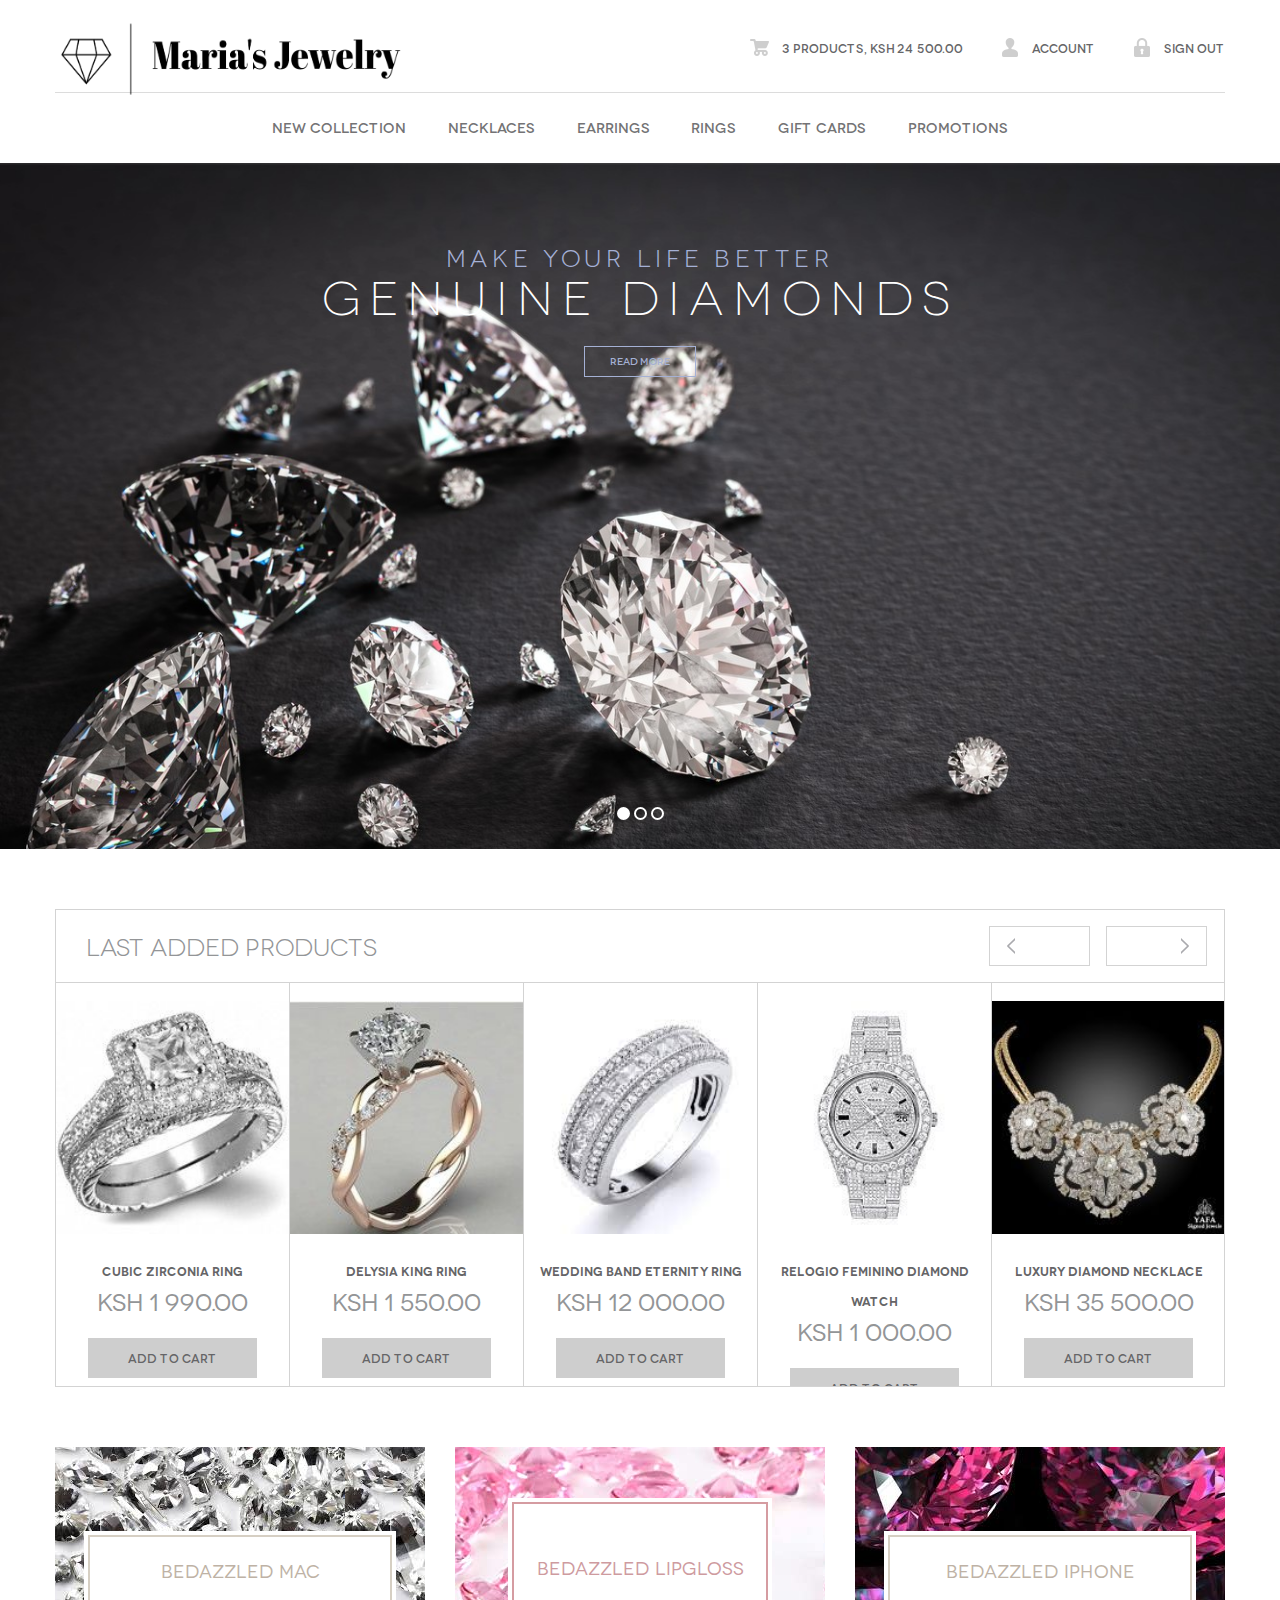
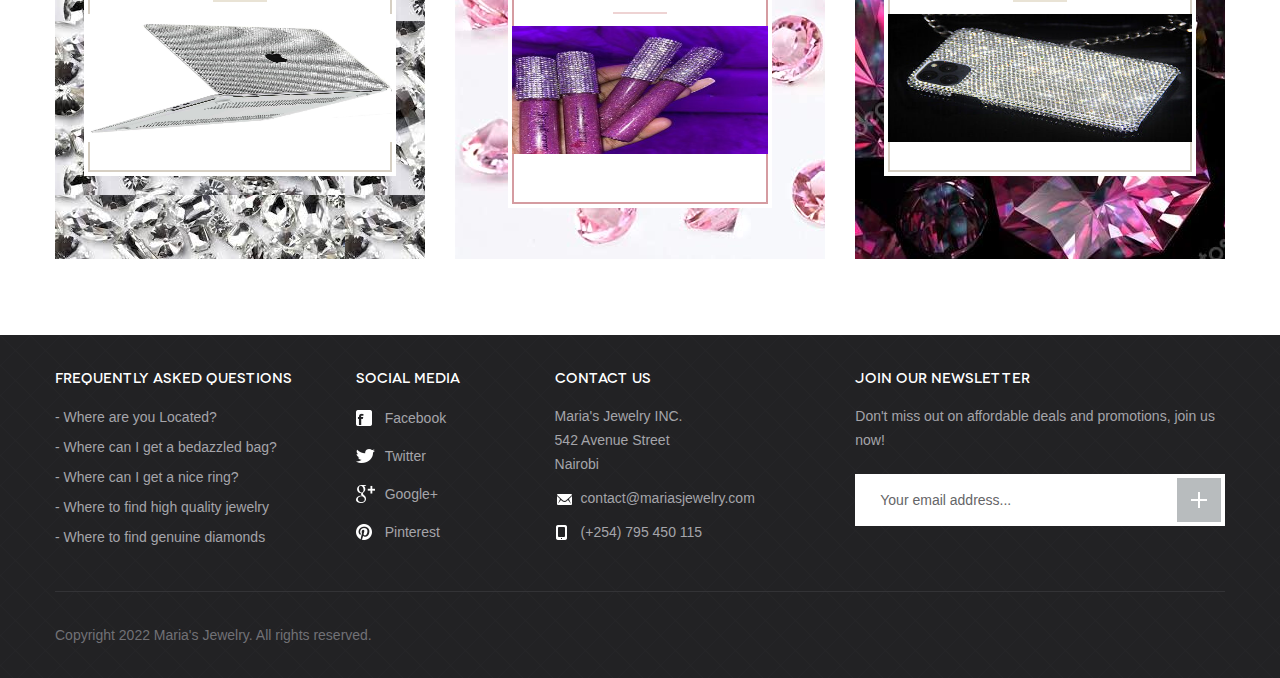
<file: index.html>
<!DOCTYPE html>
<!--[if IE 8]> <html class="ie8 oldie" lang="en"> <![endif]-->
<!--[if gt IE 8]><!--> <html lang="en"> <!--<![endif]-->
<head>
	<meta charset="utf-8">
	<title>Maria's jewelry</title>
	<meta name="viewport" content="width=device-width, initial-scale=1, maximum-scale=1, minimum-scale=1, user-scalable=no">
	<link rel="stylesheet" media="all" href="style.css">
	<!--[if lt IE 9]>
		<script src="http://html5shiv.googlecode.com/svn/trunk/html5.js"></script>
	<![endif]-->
</head>
<body></body>
	<header id="header">
		<div class="container">

			<a href="index.html">
				<img src="logo.png" alt="HTML tutorial" style="width:350px;height:80px;border:0">
			  </a>
			
			<div class="right-links">
				<ul>
					<li><a href="cart.html"><span class="ico-products"></span>3 products, ksh 24 500.00</a></li>
					<li><a href="#"><span class="ico-account"></span>Account</a></li>
					<li><a href="#"><span class="ico-signout"></span>Sign out</a></li>
				</ul>
			</div>
		</div>
		
		<!-- / container -->
	</header>
	<!-- / header -->

	<nav id="menu">
		<div class="container">
			<div class="trigger"></div>
			<ul>
				<li><a href="products.html">New collection</a></li>
				<li><a href="products.html">necklaces</a></li>
				<li><a href="products.html">earrings</a></li>
				<li><a href="products.html">Rings</a></li>
				<li><a href="products.html">Gift cards</a></li>
				<li><a href="products.html">Promotions</a></li>
			</ul>
		</div>
		<!-- / container -->
	</nav>
	<!-- / navigation -->

	<div id="slider">
		<ul>
			<li style="background-image: url(1.jpg)">
				<h3>Make your life better</h3>
				<h2>Genuine diamonds</h2>
				<a href="#" class="btn-more">Read more</a>
			</li>
			<li class="purple" style="background-image: url(0.jpg)">
				<h3>She will say “yes”</h3>
				<h2>engagement ring</h2>
				<a href="#" class="btn-more">Read more</a>
			</li>
			<li class="yellow" style="background-image: url(02.jpg)">
				<h3>You deserve to be beauty</h3>
				<h2>golden bracelets</h2>
				<a href="#" class="btn-more">Read more</a>
			</li>
		</ul>
	</div>
	<!-- / body -->

	<div id="body">
		<div class="container">
			<div class="last-products">
				<h2>Last added products</h2>
				<section class="products">
					<article>
						<img src="a.jpg" alt="">
						<h3>Cubic Zirconia Ring</h3>
						<h4>ksh 1 990.00</h4>
						<a href="cart.html" class="btn-add">Add to cart</a>
					</article>
					<article>
						<img src="b.jpg" alt="">
						<h3>Delysia King Ring</h3>
						<h4>ksh 1 550.00</h4>
						<a href="cart.html" class="btn-add">Add to cart</a>
					</article>
					<article>
						<img src="c.jpeg" alt="">
						<h3>Wedding Band Eternity Ring</h3>
						<h4>ksh 12 000.00</h4>
						<a href="cart.html" class="btn-add">Add to cart</a>
					</article>
					<article>
						<img src="d.jpg" alt="">
						<h3>Relogio Feminino Diamond Watch</h3>
						<h4>ksh 1 000.00</h4>
						<a href="cart.html" class="btn-add">Add to cart</a>
					</article>
					<article>
						<img src="e.jpg" alt="">
						<h3> Luxury Diamond Necklace</h3>
						<h4>ksh 35 500.00</h4>
						<a href="cart.html" class="btn-add">Add to cart</a>
					</article>
				</section>
			</div>
			<section class="quick-links">
				<article style="background-image: url(x.jpeg)">
					<a href="#" class="table">
						<div class="cell">
							<div class="text">
								<h4>Bedazzled Mac</h4>
								<hr>
								<img src="k1.jpg" width="130" height="128">
							</div>
						</div>
					</a>
				</article>
				<article class="red" style="background-image: url(y.jpg)">
					<a href="#" class="table">
						<div class="cell">
							<div class="text">
								<h4>Bedazzled Lipgloss</h4>
								<hr>
								<img src="k3.jpg" width="132" height="128">
							</div>
						</div>
					</a>
				</article>
				<article style="background-image: url(z.jpg)">
					<a href="#" class="table">
						<div class="cell">
							<div class="text">
								<h4>Bedazzled Iphone</h4>
								<hr>
								<img src="k2.jpg" width="132" height="128">
							</div>
						</div>
					</a>
				</article>
			</section>
		</div>
		<!-- / container -->
	</div>
	<!-- / body -->

	<footer id="footer">
		<div class="container">
			<div class="cols">
				<div class="col">
					<h3>Frequently Asked Questions</h3>
					<ul>
						<li><a href="#">Where are you Located? </a></li>
						<li><a href="#">Where can I get a bedazzled bag?</a></li>
						<li><a href="#">Where can I get a nice ring?</a></li>
						<li><a href="#">Where to find high quality jewelry</a></li>
						<li><a href="#">Where to find genuine diamonds</a></li>
					</ul>
				</div>
				<div class="col media">
					<h3>Social media</h3>
					<ul class="social">
						<li><a href="#"><span class="ico ico-fb"></span>Facebook</a></li>
						<li><a href="#"><span class="ico ico-tw"></span>Twitter</a></li>
						<li><a href="#"><span class="ico ico-gp"></span>Google+</a></li>
						<li><a href="#"><span class="ico ico-pi"></span>Pinterest</a></li>
					</ul>
				</div>
				<div class="col contact">
					<h3>Contact us</h3>
					<p>Maria's Jewelry INC.<br>542 Avenue Street<br>Nairobi</p>
					<p><span class="ico ico-em"></span><a href="#">contact@mariasjewelry.com</a></p>
					<p><span class="ico ico-ph"></span>(+254) 795 450 115</p>
				</div>
				<div class="col newsletter">
					<h3>Join our newsletter</h3>
					<p>Don't miss out on affordable deals and promotions, join us now!</p>
					<form action="#">
						<input type="text" placeholder="Your email address...">
						<button type="submit"></button>
					</form>
				</div>
			</div>
			<p class="copy">Copyright 2022 Maria's Jewelry. All rights reserved.</p>
		</div>
		<!-- / container -->
	</footer>
	<!-- / footer -->


	<script src="http://code.jquery.com/jquery-1.11.1.min.js"></script>
	<script>window.jQuery || document.write("<script src='jquery-1.11.1.min.js'>\x3C/script>")</script>
	<script src="plugins.js"></script>
	<script src="main.js"></script>
</body>
</html>
</file>
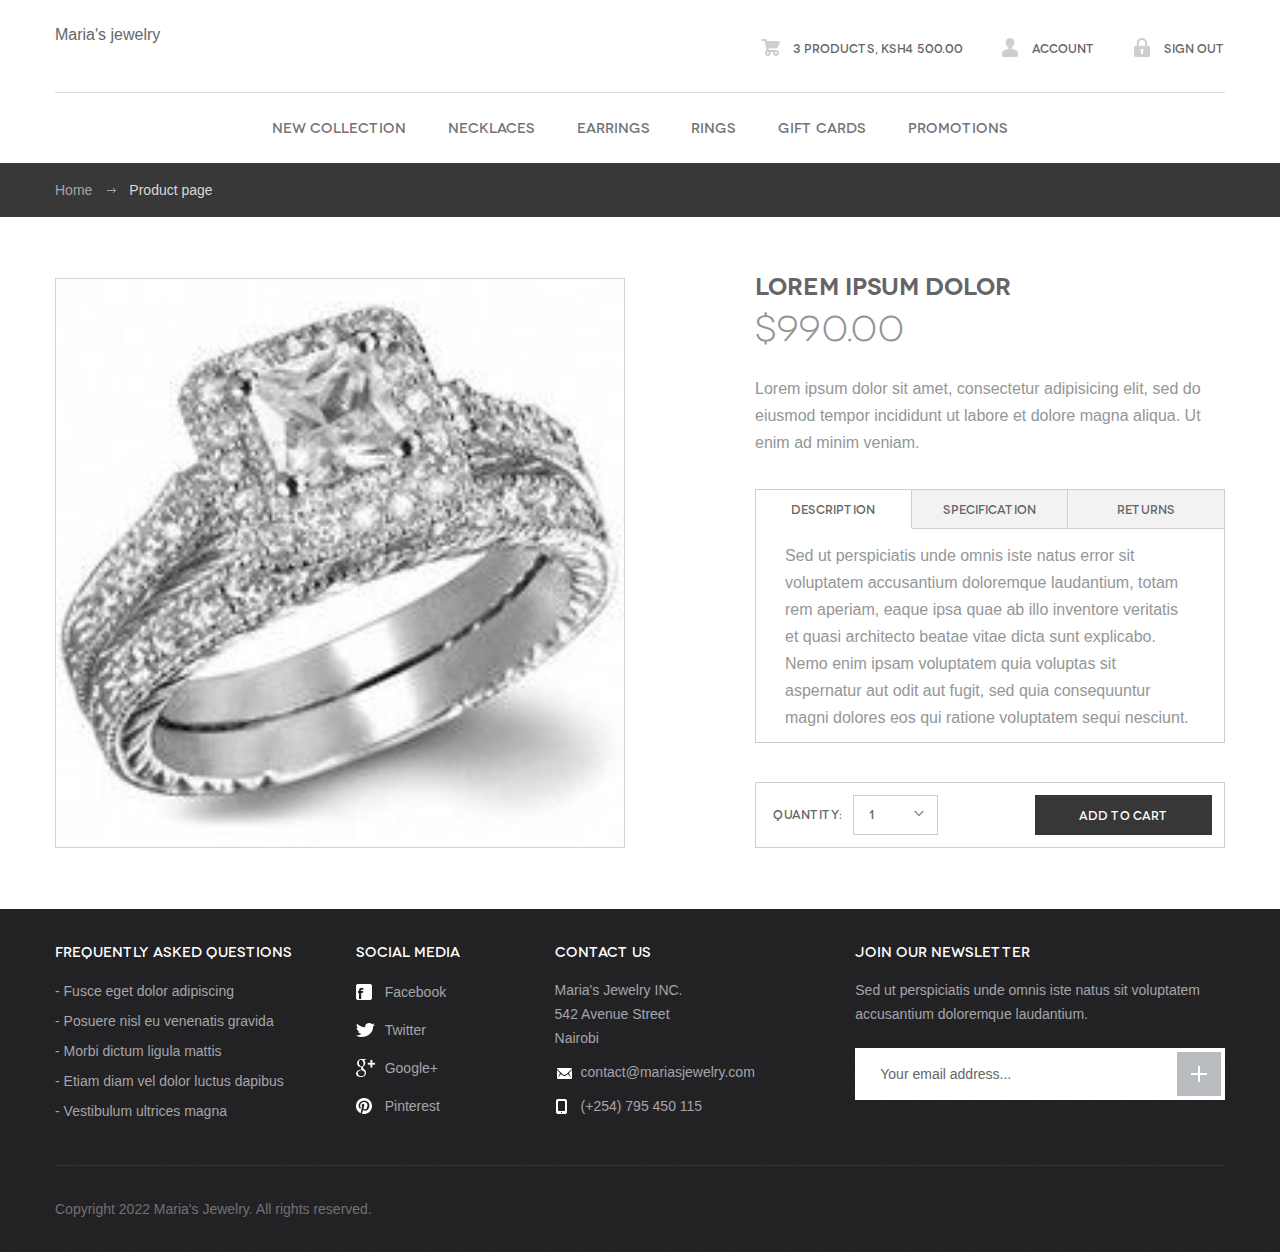
<file: product.html>
<!DOCTYPE html>
<!--[if IE 8]> <html class="ie8 oldie" lang="en"> <![endif]-->
<!--[if gt IE 8]><!--> <html lang="en"> <!--<![endif]-->
<head>
	<meta charset="utf-8">
	<title>Maria's jewelry</title>
	<meta name="viewport" content="width=device-width, initial-scale=1, maximum-scale=1, minimum-scale=1, user-scalable=no">
	<link rel="stylesheet" media="all" href="style.css">
	<!--[if lt IE 9]>
		<script src="http://html5shiv.googlecode.com/svn/trunk/html5.js"></script>
	<![endif]-->
</head>
<body>

	<header id="header">
		<div class="container">
			<a href="index.html" id="logo" title="Maria's jewelry">Maria's jewelry</a>
			<div class="right-links">
				<ul>
					<li><a href="cart.html"><span class="ico-products"></span>3 products, ksh4 500.00</a></li>
					<li><a href="#"><span class="ico-account"></span>Account</a></li>
					<li><a href="#"><span class="ico-signout"></span>Sign out</a></li>
				</ul>
			</div>
		</div>
		<!-- / container -->
	</header>
	<!-- / header -->

	<nav id="menu">
		<div class="container">
			<div class="trigger"></div>
			<ul>
				<li><a href="products.html">New collection</a></li>
				<li><a href="products.html">necklaces</a></li>
				<li><a href="products.html">earrings</a></li>
				<li><a href="products.html">Rings</a></li>
				<li><a href="products.html">Gift cards</a></li>
				<li><a href="products.html">Promotions</a></li>
			</ul>
		</div>
		<!-- / container -->
	</nav>
	<!-- / navigation -->

	<div id="breadcrumbs">
		<div class="container">
			<ul>
				<li><a href="#">Home</a></li>
				<li>Product page</li>
			</ul>
		</div>
		<!-- / container -->
	</div>
	<!-- / body -->

	<div id="body">
		<div class="container">
			<div id="content" class="full">
				<div class="product">
					<div class="image">
						<img src="a.jpg" alt="">
					</div>
					<div class="details">
						<h1>Lorem ipsum dolor</h1>
						<h4>$990.00</h4>
						<div class="entry">
							<p>Lorem ipsum dolor sit amet, consectetur adipisicing elit, sed do eiusmod tempor incididunt ut labore et dolore magna aliqua. Ut enim ad minim veniam.</p>
							<div class="tabs">
								<div class="nav">
									<ul>
										<li class="active"><a href="#desc">Description</a></li>
										<li><a href="#spec">Specification</a></li>
										<li><a href="#ret">Returns</a></li>
									</ul>
								</div>
								<div class="tab-content active" id="desc">
									<p>Sed ut perspiciatis unde omnis iste natus error sit voluptatem accusantium doloremque laudantium, totam rem aperiam, eaque ipsa quae ab illo inventore veritatis et quasi architecto beatae vitae dicta sunt explicabo. Nemo enim ipsam voluptatem quia voluptas sit aspernatur aut odit aut fugit, sed quia consequuntur magni dolores eos qui ratione voluptatem sequi nesciunt.</p>
								</div>
								<div class="tab-content" id="spec">
									<p>Sed ut perspiciatis unde omnis iste natus error sit voluptatem accusantium doloremque laudantium, totam rem aperiam, eaque ipsa quae ab illo inventore veritatis et quasi architecto beatae vitae dicta sunt explicabo. Nemo enim ipsam voluptatem quia voluptas sit aspernatur aut odit aut fugit, sed quia consequuntur magni dolores eos qui ratione voluptatem sequi nesciunt.</p>
								</div>
								<div class="tab-content" id="ret">
									<p>Sed ut perspiciatis unde omnis iste natus error sit voluptatem accusantium doloremque laudantium, totam rem aperiam, eaque ipsa quae ab illo inventore veritatis et quasi architecto beatae vitae dicta sunt explicabo. Nemo enim ipsam voluptatem quia voluptas sit aspernatur aut odit aut fugit, sed quia consequuntur magni dolores eos qui ratione voluptatem sequi nesciunt.</p>
								</div>
							</div>
						</div>
						<div class="actions">
							<label>Quantity:</label>
							<select><option>1</option></select>
							<a href="#" class="btn-grey">Add to cart</a>
						</div>
					</div>
				</div>
			</div>
			<!-- / content -->
		</div>
		<!-- / container -->
	</div>
	<!-- / body -->

	<footer id="footer">
		<div class="container">
			<div class="cols">
				<div class="col">
					<h3>Frequently Asked Questions</h3>
					<ul>
						<li><a href="#">Fusce eget dolor adipiscing </a></li>
						<li><a href="#">Posuere nisl eu venenatis gravida</a></li>
						<li><a href="#">Morbi dictum ligula mattis</a></li>
						<li><a href="#">Etiam diam vel dolor luctus dapibus</a></li>
						<li><a href="#">Vestibulum ultrices magna </a></li>
					</ul>
				</div>
				<div class="col media">
					<h3>Social media</h3>
					<ul class="social">
						<li><a href="#"><span class="ico ico-fb"></span>Facebook</a></li>
						<li><a href="#"><span class="ico ico-tw"></span>Twitter</a></li>
						<li><a href="#"><span class="ico ico-gp"></span>Google+</a></li>
						<li><a href="#"><span class="ico ico-pi"></span>Pinterest</a></li>
					</ul>
				</div>
				<div class="col contact">
					<h3>Contact us</h3>
					<p>Maria's Jewelry INC.<br>542 Avenue Street<br>Nairobi</p>
					<p><span class="ico ico-em"></span><a href="#">contact@mariasjewelry.com</a></p>
					<p><span class="ico ico-ph"></span>(+254) 795 450 115</p>
				</div>
				<div class="col newsletter">
					<h3>Join our newsletter</h3>
					<p>Sed ut perspiciatis unde omnis iste natus sit voluptatem accusantium doloremque laudantium.</p>
					<form action="#">
						<input type="text" placeholder="Your email address...">
						<button type="submit"></button>
					</form>
				</div>
			</div>
			<p class="copy">Copyright 2022 Maria's Jewelry. All rights reserved.</p>
		</div>
		<!-- / container -->
	</footer>
	<!-- / footer -->


	<script src="http://code.jquery.com/jquery-1.11.1.min.js"></script>
	<script>window.jQuery || document.write("<script src='jquery-1.11.1.min.js'>\x3C/script>")</script>
	<script src="plugins.js"></script>
	<script src="main.js"></script>
</body>
</html>
</file>
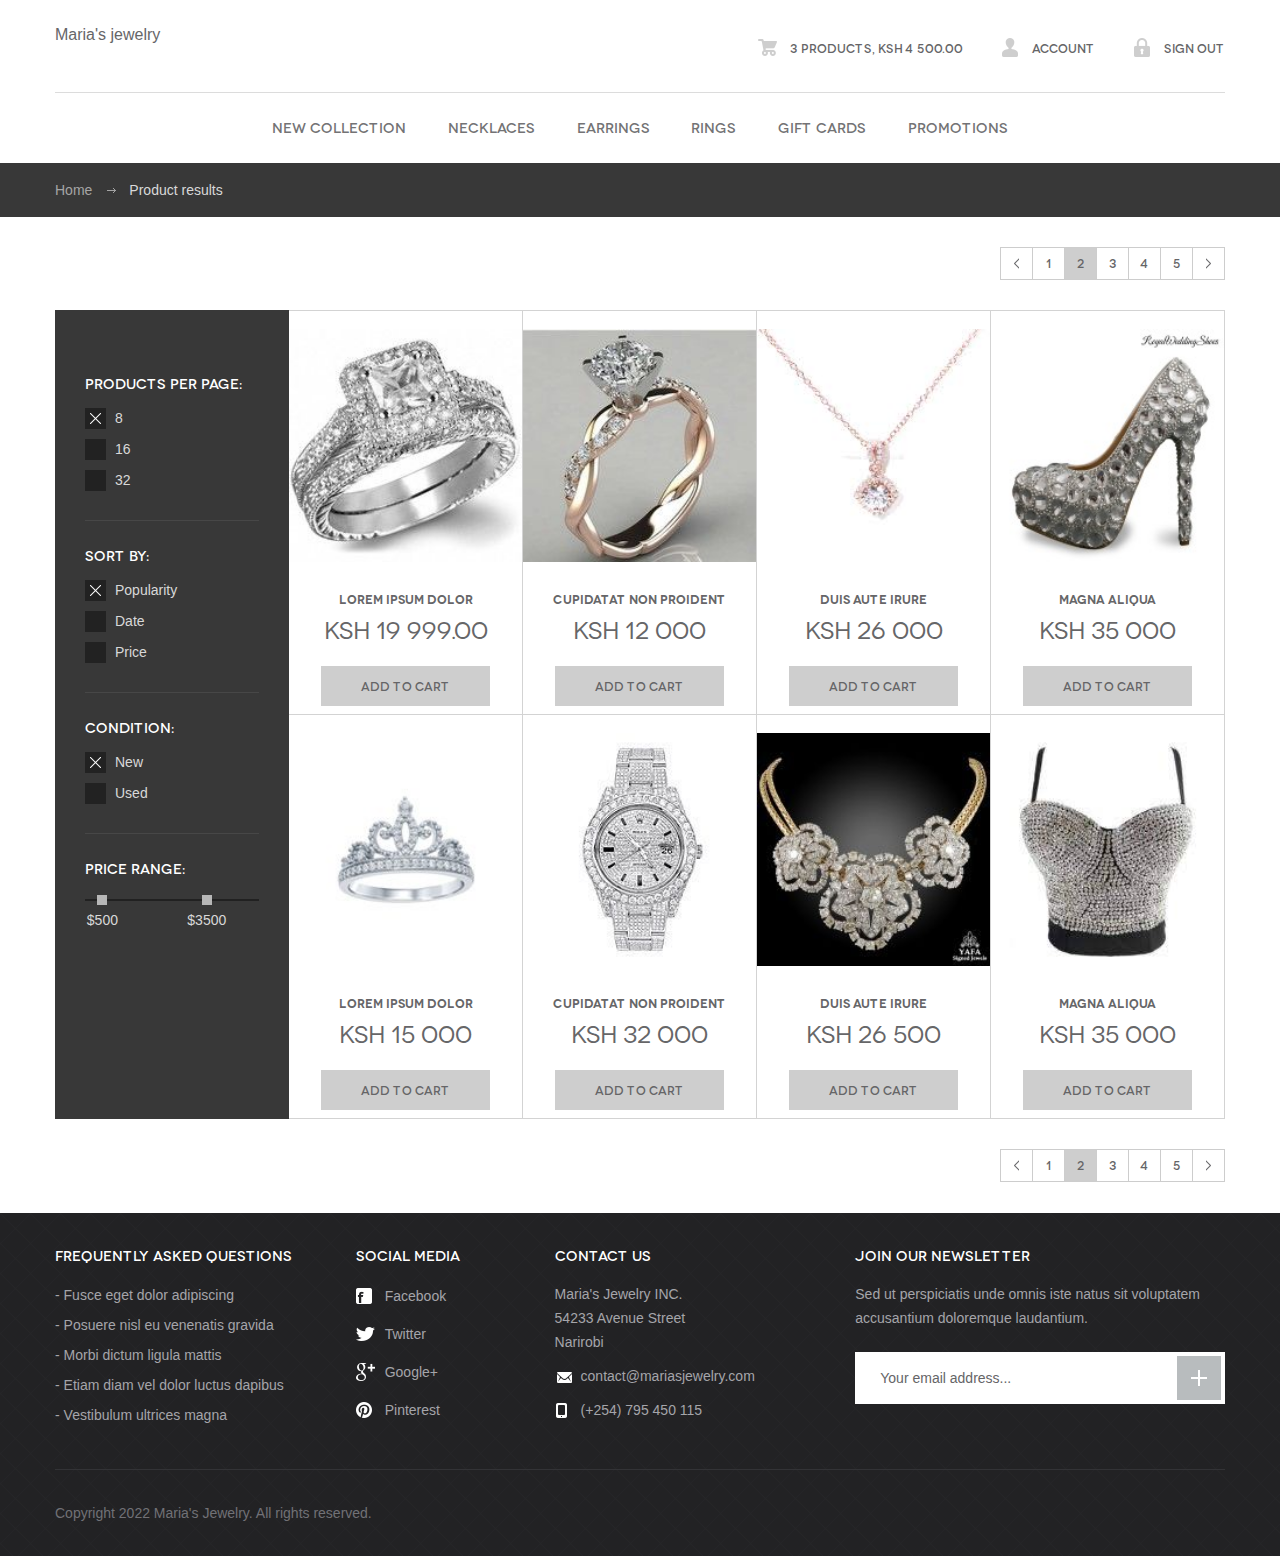
<file: products.html>
<!DOCTYPE html>
<!--[if IE 8]> <html class="ie8 oldie" lang="en"> <![endif]-->
<!--[if gt IE 8]><!--> <html lang="en"> <!--<![endif]-->
<head>
	<meta charset="utf-8">
	<title>Maria's jewelry</title>
	<meta name="viewport" content="width=device-width, initial-scale=1, maximum-scale=1, minimum-scale=1, user-scalable=no">
	<link rel="stylesheet" media="all" href="style.css">
	<!--[if lt IE 9]>
		<script src="http://html5shiv.googlecode.com/svn/trunk/html5.js"></script>
	<![endif]-->
</head>
<body>

	<header id="header">
		<div class="container">
			<a href="index.html" id="logo" title="Maria's jewelry">Maria's jewelry</a>
			<div class="right-links">
				<ul>
					<li><a href="cart.html"><span class="ico-products"></span>3 products, ksh 4 500.00</a></li>
					<li><a href="#"><span class="ico-account"></span>Account</a></li>
					<li><a href="#"><span class="ico-signout"></span>Sign out</a></li>
				</ul>
			</div>
		</div>
		<!-- / container -->
	</header>
	<!-- / header -->

	<nav id="menu">
		<div class="container">
			<div class="trigger"></div>
			<ul>
				<li><a href="products.html">New collection</a></li>
				<li><a href="products.html">necklaces</a></li>
				<li><a href="products.html">earrings</a></li>
				<li><a href="products.html">Rings</a></li>
				<li><a href="products.html">Gift cards</a></li>
				<li><a href="products.html">Promotions</a></li>
			</ul>
		</div>
		<!-- / container -->
	</nav>
	<!-- / navigation -->

	<div id="breadcrumbs">
		<div class="container">
			<ul>
				<li><a href="#">Home</a></li>
				<li>Product results</li>
			</ul>
		</div>
		<!-- / container -->
	</div>
	<!-- / body -->

	<div id="body">
		<div class="container">
			<div class="pagination">
				<ul>
					<li><a href="#"><span class="ico-prev"></span></a></li>
					<li><a href="#">1</a></li>
					<li class="active"><a href="#">2</a></li>
					<li><a href="#">3</a></li>
					<li><a href="#">4</a></li>
					<li><a href="#">5</a></li>
					<li><a href="#"><span class="ico-next"></span></a></li>
				</ul>
			</div>
			<div class="products-wrap">
				<aside id="sidebar">
					<div class="widget">
						<h3>Products per page:</h3>
						<fieldset>
							<input checked type="checkbox">
							<label>8</label>
							<input type="checkbox">
							<label>16</label>
							<input type="checkbox">
							<label>32</label>
						</fieldset>
					</div>
					<div class="widget">
						<h3>Sort by:</h3>
						<fieldset>
							<input checked type="checkbox">
							<label>Popularity</label>
							<input type="checkbox">
							<label>Date</label>
							<input type="checkbox">
							<label>Price</label>
						</fieldset>
					</div>
					<div class="widget">
						<h3>Condition:</h3>
						<fieldset>
							<input checked type="checkbox">
							<label>New</label>
							<input type="checkbox">
							<label>Used</label>
						</fieldset>
					</div>
					<div class="widget">
						<h3>Price range:</h3>
						<fieldset>
							<div id="price-range"></div>
						</fieldset>
					</div>
				</aside>
				<div id="content">
					<section class="products">
						<article>
							<a href="product.html"><img src="a.jpg" alt=""></a>
							<h3><a href="product.html">Lorem ipsum dolor</a></h3>
							<h4><a href="product.html">ksh 19 999.00</a></h4>
							<a href="cart.html" class="btn-add">Add to cart</a>
						</article>
						<article>
							<a href="product.html"><img src="b.jpg" alt=""></a>
							<h3><a href="product.html">cupidatat non proident</a></h3>
							<h4><a href="product.html">ksh 12 000</a></h4>
							<a href="cart.html" class="btn-add">Add to cart</a>
						</article>
						<article>
							<a href="product.html"><img src="g.jpeg" alt=""></a>
							<h3><a href="product.html">Duis aute irure</a></h3>
							<h4><a href="product.html">ksh 26 000</a></h4>
							<a href="cart.html" class="btn-add">Add to cart</a>
						</article>
						<article>
							<a href="product.html"><img src="h.jpg" alt=""></a>
							<h3><a href="product.html">magna aliqua</a></h3>
							<h4><a href="product.html">ksh 35 000</a></h4>
							<a href="cart.html" class="btn-add">Add to cart</a>
						</article>
						<article>
							<a href="product.html"><img src="j.jpg" alt=""></a>
							<h3><a href="product.html">Lorem ipsum dolor</a></h3>
							<h4><a href="product.html">ksh 15 000</a></h4>
							<a href="cart.html" class="btn-add">Add to cart</a>
						</article>
						<article>
							<a href="product.html"><img src="d.jpg" alt=""></a>
							<h3><a href="product.html">cupidatat non proident</a></h3>
							<h4><a href="product.html">ksh 32 000</a></h4>
							<a href="cart.html" class="btn-add">Add to cart</a>
						</article>
						<article>
							<a href="product.html"><img src="e.jpg" alt=""></a>
							<h3><a href="product.html">Duis aute irure</a></h3>
							<h4><a href="product.html">ksh 26 500</a></h4>
							<a href="cart.html" class="btn-add">Add to cart</a>
						</article>
						<article>
							<a href="product.html"><img src="m.jpeg" alt=""></a>
							<h3><a href="product.html">magna aliqua</a></h3>
							<h4><a href="product.html">ksh 35 000</a></h4>
							<a href="cart.html" class="btn-add">Add to cart</a>
						</article>
					</section>
				</div>
				<!-- / content -->
			</div>
			<div class="pagination">
				<ul>
					<li><a href="#"><span class="ico-prev"></span></a></li>
					<li><a href="#">1</a></li>
					<li class="active"><a href="#">2</a></li>
					<li><a href="#">3</a></li>
					<li><a href="#">4</a></li>
					<li><a href="#">5</a></li>
					<li><a href="#"><span class="ico-next"></span></a></li>
				</ul>
			</div>
		</div>
		<!-- / container -->
	</div>
	<!-- / body -->

	<footer id="footer">
		<div class="container">
			<div class="cols">
				<div class="col">
					<h3>Frequently Asked Questions</h3>
					<ul>
						<li><a href="#">Fusce eget dolor adipiscing </a></li>
						<li><a href="#">Posuere nisl eu venenatis gravida</a></li>
						<li><a href="#">Morbi dictum ligula mattis</a></li>
						<li><a href="#">Etiam diam vel dolor luctus dapibus</a></li>
						<li><a href="#">Vestibulum ultrices magna </a></li>
					</ul>
				</div>
				<div class="col media">
					<h3>Social media</h3>
					<ul class="social">
						<li><a href="#"><span class="ico ico-fb"></span>Facebook</a></li>
						<li><a href="#"><span class="ico ico-tw"></span>Twitter</a></li>
						<li><a href="#"><span class="ico ico-gp"></span>Google+</a></li>
						<li><a href="#"><span class="ico ico-pi"></span>Pinterest</a></li>
					</ul>
				</div>
				<div class="col contact">
					<h3>Contact us</h3>
					<p>Maria's Jewelry INC.<br>54233 Avenue Street<br>Narirobi</p>
					<p><span class="ico ico-em"></span><a href="#">contact@mariasjewelry.com</a></p>
					<p><span class="ico ico-ph"></span>(+254) 795 450 115</p>
				</div>
				<div class="col newsletter">
					<h3>Join our newsletter</h3>
					<p>Sed ut perspiciatis unde omnis iste natus sit voluptatem accusantium doloremque laudantium.</p>
					<form action="#">
						<input type="text" placeholder="Your email address...">
						<button type="submit"></button>
					</form>
				</div>
			</div>
			<p class="copy">Copyright 2022 Maria's Jewelry. All rights reserved.</p>
		</div>
		<!-- / container -->
	</footer>
	<!-- / footer -->


	<script src="http://code.jquery.com/jquery-1.11.1.min.js"></script>
	<script>window.jQuery || document.write("<script src='jquery-1.11.1.min.js'>\x3C/script>")</script>
	<script src="plugins.js"></script>
	<script src="main.js"></script>
</body>
</html>
</file>
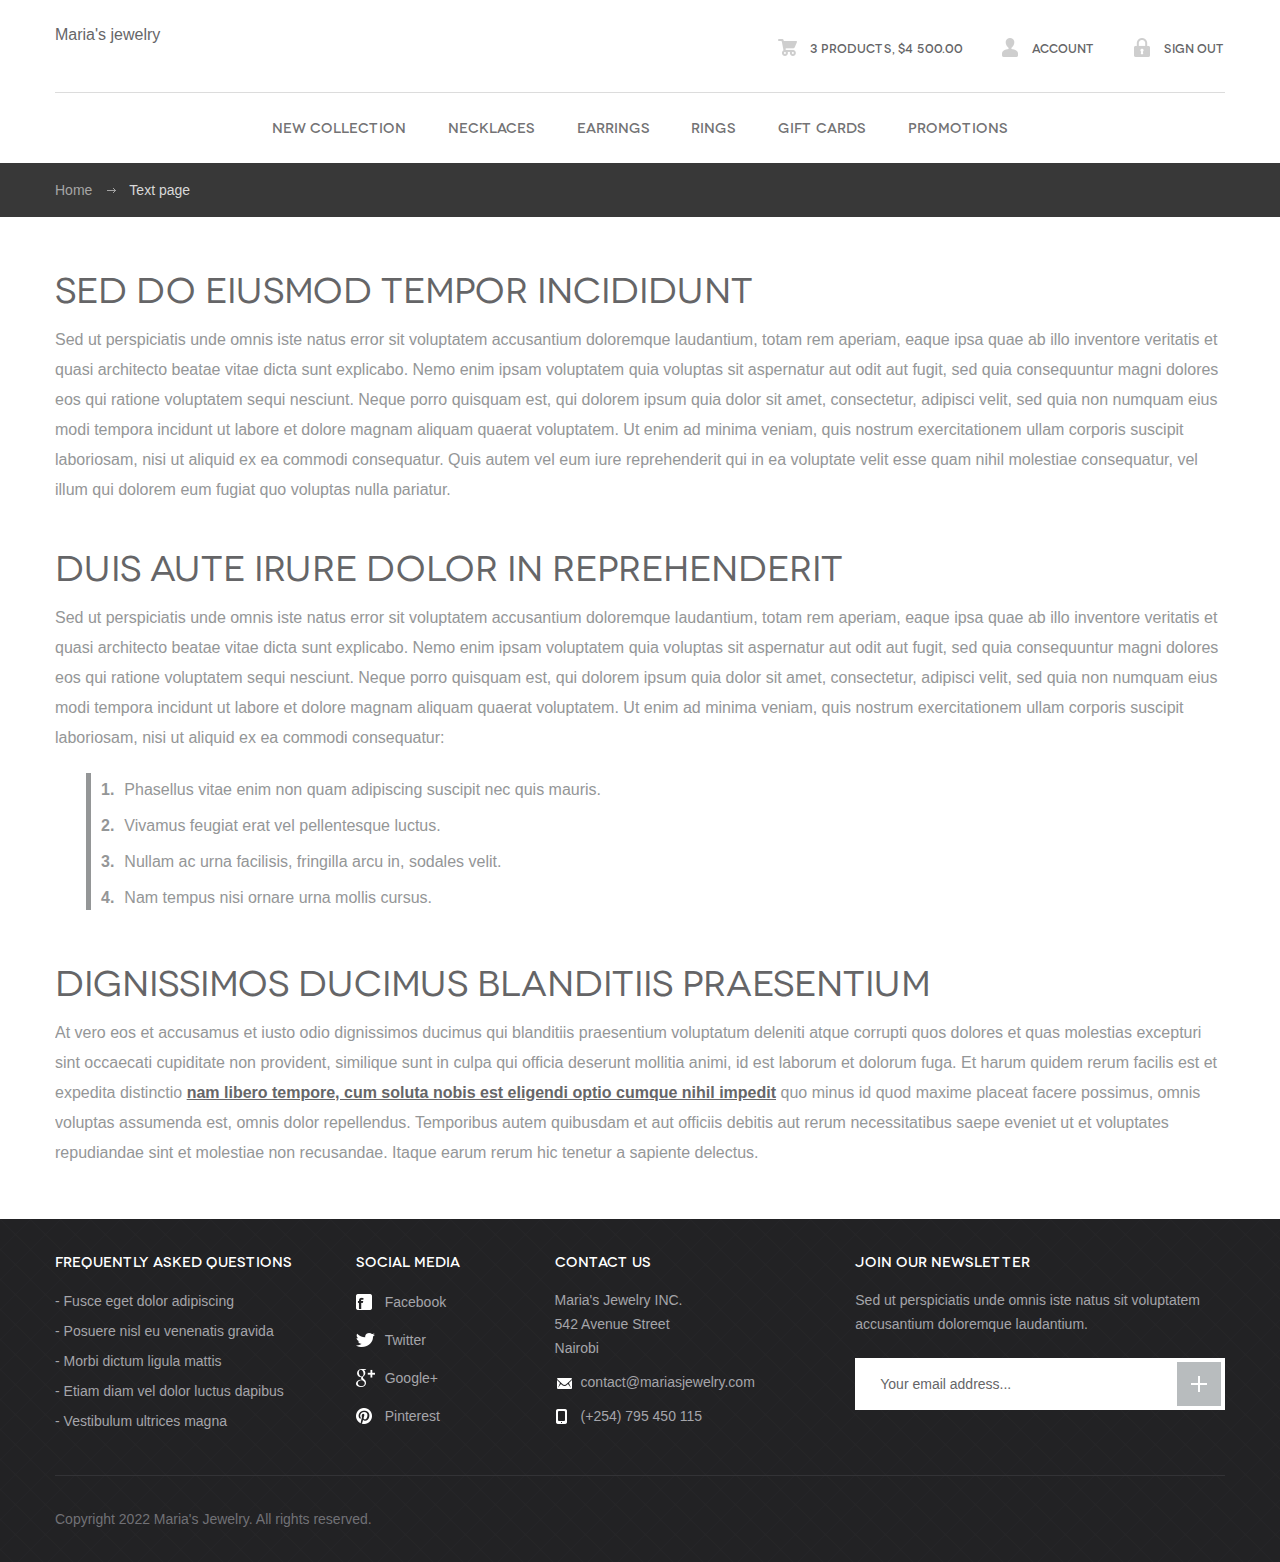
<file: text-page.html>
<!DOCTYPE html>
<!--[if IE 8]> <html class="ie8 oldie" lang="en"> <![endif]-->
<!--[if gt IE 8]><!--> <html lang="en"> <!--<![endif]-->
<head>
	<meta charset="utf-8">
	<title>Maria's jewelry</title>
	<meta name="viewport" content="width=device-width, initial-scale=1, maximum-scale=1, minimum-scale=1, user-scalable=no">
	<link rel="stylesheet" media="all" href="style.css">
	<!--[if lt IE 9]>
		<script src="http://html5shiv.googlecode.com/svn/trunk/html5.js"></script>
	<![endif]-->
</head>
<body>

	<header id="header">
		<div class="container">
			<a href="index.html" id="logo" title="Maria's jewelry">Maria's jewelry</a>
			<div class="right-links">
				<ul>
					<li><a href="cart.html"><span class="ico-products"></span>3 products, $4 500.00</a></li>
					<li><a href="#"><span class="ico-account"></span>Account</a></li>
					<li><a href="#"><span class="ico-signout"></span>Sign out</a></li>
				</ul>
			</div>
		</div>
		<!-- / container -->
	</header>
	<!-- / header -->

	<nav id="menu">
		<div class="container">
			<div class="trigger"></div>
			<ul>
				<li><a href="products.html">New collection</a></li>
				<li><a href="products.html">necklaces</a></li>
				<li><a href="products.html">earrings</a></li>
				<li><a href="products.html">Rings</a></li>
				<li><a href="products.html">Gift cards</a></li>
				<li><a href="products.html">Promotions</a></li>
			</ul>
		</div>
		<!-- / container -->
	</nav>
	<!-- / navigation -->

	<div id="breadcrumbs">
		<div class="container">
			<ul>
				<li><a href="#">Home</a></li>
				<li>Text page</li>
			</ul>
		</div>
		<!-- / container -->
	</div>
	<!-- / body -->

	<div id="body">
		<div class="container">
			<div id="content" class="full">
				<h1>sed do eiusmod tempor incididunt</h1>
				<div class="entry">
					<p>Sed ut perspiciatis unde omnis iste natus error sit voluptatem accusantium doloremque laudantium, totam rem aperiam, eaque ipsa quae ab illo inventore veritatis et quasi architecto beatae vitae dicta sunt explicabo. Nemo enim ipsam voluptatem quia voluptas sit aspernatur aut odit aut fugit, sed quia consequuntur magni dolores eos qui ratione voluptatem sequi nesciunt. Neque porro quisquam est, qui dolorem ipsum quia dolor sit amet, consectetur, adipisci velit, sed quia non numquam eius modi tempora incidunt ut labore et dolore magnam aliquam quaerat voluptatem. Ut enim ad minima veniam, quis nostrum exercitationem ullam corporis suscipit laboriosam, nisi ut aliquid ex ea commodi consequatur. Quis autem vel eum iure reprehenderit qui in ea voluptate velit esse quam nihil molestiae consequatur, vel illum qui dolorem eum fugiat quo voluptas nulla pariatur.</p>
					<h2>Duis aute irure dolor in reprehenderit </h2>
					<p>Sed ut perspiciatis unde omnis iste natus error sit voluptatem accusantium doloremque laudantium, totam rem aperiam, eaque ipsa quae ab illo inventore veritatis et quasi architecto beatae vitae dicta sunt explicabo. Nemo enim ipsam voluptatem quia voluptas sit aspernatur aut odit aut fugit, sed quia consequuntur magni dolores eos qui ratione voluptatem sequi nesciunt. Neque porro quisquam est, qui dolorem ipsum quia dolor sit amet, consectetur, adipisci velit, sed quia non numquam eius modi tempora incidunt ut labore et dolore magnam aliquam quaerat voluptatem. Ut enim ad minima veniam, quis nostrum exercitationem ullam corporis suscipit laboriosam, nisi ut aliquid ex ea commodi consequatur:</p>
					<ol>
						<li>Phasellus vitae enim non quam adipiscing suscipit nec quis mauris.</li>
						<li>Vivamus feugiat erat vel pellentesque luctus.</li>
						<li>Nullam ac urna facilisis, fringilla arcu in, sodales velit.</li>
						<li>Nam tempus nisi ornare urna mollis cursus.</li>
					</ol>
					<h2>dignissimos ducimus blanditiis praesentium</h2>
					<p>At vero eos et accusamus et iusto odio dignissimos ducimus qui blanditiis praesentium voluptatum deleniti atque corrupti quos dolores et quas molestias excepturi sint occaecati cupiditate non provident, similique sunt in culpa qui officia deserunt mollitia animi, id est laborum et dolorum fuga. Et harum quidem rerum facilis est et expedita distinctio <a href="#"><strong>nam libero tempore, cum soluta nobis est eligendi optio cumque nihil impedit</strong></a> quo minus id quod maxime placeat facere possimus, omnis voluptas assumenda est, omnis dolor repellendus. Temporibus autem quibusdam et aut officiis debitis aut rerum necessitatibus saepe eveniet ut et voluptates repudiandae sint et molestiae non recusandae. Itaque earum rerum hic tenetur a sapiente delectus.</p>
				</div>
		
			</div>
			<!-- / content -->
		</div>
		<!-- / container -->
	</div>
	<!-- / body -->

	<footer id="footer">
		<div class="container">
			<div class="cols">
				<div class="col">
					<h3>Frequently Asked Questions</h3>
					<ul>
						<li><a href="#">Fusce eget dolor adipiscing </a></li>
						<li><a href="#">Posuere nisl eu venenatis gravida</a></li>
						<li><a href="#">Morbi dictum ligula mattis</a></li>
						<li><a href="#">Etiam diam vel dolor luctus dapibus</a></li>
						<li><a href="#">Vestibulum ultrices magna </a></li>
					</ul>
				</div>
				<div class="col media">
					<h3>Social media</h3>
					<ul class="social">
						<li><a href="#"><span class="ico ico-fb"></span>Facebook</a></li>
						<li><a href="#"><span class="ico ico-tw"></span>Twitter</a></li>
						<li><a href="#"><span class="ico ico-gp"></span>Google+</a></li>
						<li><a href="#"><span class="ico ico-pi"></span>Pinterest</a></li>
					</ul>
				</div>
				<div class="col contact">
					<h3>Contact us</h3>
					<p>Maria's Jewelry INC.<br>542 Avenue Street<br>Nairobi</p>
					<p><span class="ico ico-em"></span><a href="#">contact@mariasjewelry.com</a></p>
					<p><span class="ico ico-ph"></span>(+254) 795 450 115</p>
				</div>
				<div class="col newsletter">
					<h3>Join our newsletter</h3>
					<p>Sed ut perspiciatis unde omnis iste natus sit voluptatem accusantium doloremque laudantium.</p>
					<form action="#">
						<input type="text" placeholder="Your email address...">
						<button type="submit"></button>
					</form>
				</div>
			</div>
			<p class="copy">Copyright 2022 Maria's Jewelry. All rights reserved.</p>
		</div>
		<!-- / container -->
	</footer>
	<!-- / footer -->


	<script src="http://code.jquery.com/jquery-1.11.1.min.js"></script>
	<script>window.jQuery || document.write("<script src='jquery-1.11.1.min.js'>\x3C/script>")</script>
	<script src="plugins.js"></script>
	<script src="main.js"></script>
</body>
</html>
</file>
<file: style.css>
html, body, div, span, applet, object, iframe,
h1, h2, h3, h4, h5, h6, p, blockquote, pre,
a, abbr, acronym, address, big, cite, code,
del, dfn, em, img, ins, kbd, q, s, samp,
small, strike, strong, sub, sup, tt, var,
b, u, i, center,
dl, dt, dd, ol, ul, li,
fieldset, form, label, legend,
table, caption, tbody, tfoot, thead, tr, th, td,
article, aside, canvas, details, figcaption, figure, 
footer, header, hgroup, menu, nav, section, summary,
time, mark, audio, video {
	margin: 0;
	padding: 0;
	border: 0;
	font-size: 100%;
	font: inherit;
	vertical-align: baseline;
}

*, *:before, *:after {
	-moz-box-sizing: border-box;
	-webkit-box-sizing: border-box;
	box-sizing: border-box;
}

input[type=tel], input[type=url], input[type=password],
input[type=text], input[type=email], input[type=reset],
input[type=button], input[type=submit], button, textarea {
	-webkit-appearance: none;
	-webkit-border-radius: 0;
}

article, aside, details, figcaption, figure, 
footer, header, hgroup, menu, nav, section {
	display: block;
}
img {
	vertical-align: middle;
	width: 100%;
}

ol, ul {
	list-style: none;
}

blockquote, q {
	quotes: none;
}

blockquote:before, blockquote:after,
q:before, q:after {
	content: '';
	content: none;
}

table {
	border-collapse: collapse;
	border-spacing: 0;
}

a[href], label[for], select, 
input[type=checkbox], input[type=radio] {
	cursor: pointer;
}

button, input[type=button], input[type=image], 
input[type=reset], input[type=submit] {
	padding: 0;
	overflow: visible;
	cursor: pointer;
}

button::-moz-focus-inner, 
input[type=button]::-moz-focus-inner, 
input[type=image]::-moz-focus-inner, 
input[type=reset]::-moz-focus-inner, 
input[type=submit]::-moz-focus-inner {
	border: 0;
}

.hide {
	position: absolute !important;
	left: -9999em !important;
}

.clearfix:after {
	content: "";
	display: block;
	clear: both;
}

h1, h2, h3, h4, h5, h6 {
	font-weight: normal;
	font-family: "Novecentowide";
}

strong {
	font-weight: bold;
}

em {
	font-style: italic;
}

del {
	text-decoration: line-through;
}

th, td {
	vertical-align: top;
}

th {
	font-weight: normal;
	text-align: left;
}

address, cite, dfn {
	font-style: normal;
}

abbr, acronym {
	border-bottom: 1px dotted #999;
	cursor: help;
}

sub, 
sup {
	position: relative;
	font-size: 75%;
	line-height: 0;
}

sup {
	top: -0.5em;
}

sub {
	bottom: -0.25em;
}

textarea {
	 overflow: auto;
}


/* Normalized Styles
------------------------------------------------------------------------------*/

body {
	font: 16px/30px Arial, Helvetica, sans-serif;
	color: #949697;
	background: #fff;
	-webkit-text-size-adjust: none;
	min-width: 320px;
}

input, textarea, select, button {
	outline: none;
	font-family: Arial, Helvetica, sans-serif;
}

a{
	text-decoration: none;
	color: #666668;
}

a:hover {
	text-decoration: underline;
}


/* Container
------------------------------------------------------------------------------*/

.container {
	position: relative;
	width: 1170px;
	margin: 0 auto;
}


/* Header
------------------------------------------------------------------------------*/

#header .container {
	height: 93px;
	padding-top: 20px;
	padding-bottom: 20px;
	border-bottom: 1px solid #dcdcdc;
}

#header .right-links {
	float: right;
	padding: 13px 0 0;
	font-family: "Novecentowide";
}

#header .right-links span {
	float: left;
	width: 20px;
	height: 20px;
	margin: 5px 12px 0 0;
	background: url(ico_header.png) no-repeat;
}

#header .right-links span.ico-account {
	background-position: -20px 0;
}

#header .right-links span.ico-signout {
	background-position: -40px 0;
}

#header .right-links li {
	float: left;
	color: #656567;
	font-weight: 500;
	padding-left: 37px;
	font-size: 12px;
}

#header .right-links a {
	color: #656567;
}

#pic{
	background: url('logo.png');
	position: fixed;
	top:0;
	left:0;
	float:left;

}

/* Navigation
------------------------------------------------------------------------------*/

#menu {
	text-align: center;
	color: #737375;
	font-size: 14px;
	font-weight: 500;
}

#menu li {
	padding: 19px 19px 21px;
	display: inline-block;
	font-family: "Novecentowide";
}

#menu a {
	color: #737375;
}


/* Content
------------------------------------------------------------------------------*/

#breadcrumbs {
	background: #383838;
	color: #d9d9d9;
	font-size: 14px;
	overflow: hidden;
	padding: 12px 0;
}

#breadcrumbs li {
	float: left;
}

#breadcrumbs a {
	color: #a5a5a5;
}

#breadcrumbs li + li:before {
	content: "";
	margin: 13px 13px 0 15px;
	float: left;
	background: url(ico_arrow.png) no-repeat;
	width: 9px;
	height: 5px;
}

#body {
	padding: 48px 0 31px;
}

#slider {
	text-align: center;
	position: relative;
	background: #000;
}

#slider .bx-pager {
	position: absolute;
	bottom: 10px;
	z-index: 99;
	left: 0;
	right: 0;
	font-size: 0;
	text-align: center;
}

#slider .bx-pager div {
	padding: 0 2px;
	display: inline-block;
}

#slider .bx-pager a.active {
	background: #fff;
}

#slider .bx-pager a {
	display: inline-block;
	width: 13px;
	text-indent: -999em;
	height: 13px;
	border: 2px solid #fff;
	border-radius: 70px;
}

#slider li {
	color: #fff;
	height: 686px;
	background: no-repeat 50% 0;
	background-size: cover;
}

#slider h3 {
	color: #a5b0d6;
	font-family: "Novecentowide";
	font-size: 24px;
	font-weight: 200;
	letter-spacing: 4.5px;
	line-height: 28px;
	padding: 80px 0 0;
}

#slider .btn-more {
	width: 112px;
	display: block;
	color: #a5b1d5;
	font-family: "Novecentowide";
	font-size: 10px;
	font-weight: 500;
	margin: 29px auto;
	text-align: center;
	line-height: 27px;
	height: 31px;
	border: 1px solid #a5b1d5;
}

#slider .btn-more:hover{
	text-decoration: none;
	border: 1px solid #fff;
	color: #fff;
    -webkit-transition: all 0.5s ease-in-out;
    -moz-transition: all 0.5s ease-in-out;
    -o-transition: all 0.5s ease-in-out;
    transition: all 0.5s ease-in-out;
}

#slider h2 {
	font-family: "Novecentowide";
	color: #fff;
	font-size: 48px;
	line-height: 46px;
	letter-spacing: 9px;
	font-weight: 300;
}

#slider .purple h3 {
	color: #afa6c8;
}

#slider .purple a {
	border-color: #afa6c8;
	color: #afa6c8;
}

#slider .yellow h3 {
	color: #f7c769;
}

#slider .yellow a {
	border-color: #f7c769;
	color: #f7c769;
}

#content {
	overflow: hidden;
}

#content.full {
	float: none;
	width: auto;
}

.products {
	padding-bottom: 1px;
	overflow: hidden;
}

.products h4 {
	color: #939597;
	font-family: "Novecentowide";
	font-size: 24px;
	padding: 0 0 22px;
}

.products .btn-add {
	height: 40px;
	background-color: #cecece;
	display: block;
	color: #656567;
	font-family: "Novecentowide";
	font-size: 12px;
	font-weight: 500;
	line-height: 40px;
	margin: 0 32px;
}

.products .btn-add:hover {
	background: #656567;
	color: #fff;
	text-decoration: none;
    -webkit-transition: all 0.2s ease-in-out;
    -moz-transition: all 0.2s ease-in-out;
    -o-transition: all 0.2s ease-in-out;
    transition: all 0.2s ease-in-out;
}

.products h3 {
	color: #656567;
	font-family: "Novecentowide";
	font-size: 12px;
	font-weight: 600;
	margin: 22px 0 0;
}

.products article {
	width: 235px;
	padding: 18px 0 0;
	height: 405px;
	border: 1px solid #d3d3d3;
	background-color: #fff;
	text-align: center;
	float: left;
	margin: 0 0 -1px -1px;
}

.last-products {
	border: 1px solid #d3d3d3;
	margin: 12px 0 60px;
	position: relative;
}

.last-products .products article {
	border-top: 0;
	border-bottom: 0;
	height: 403px;
}

.last-products .bx-next:after {
	content: "";
	position: absolute;
	right: 0;
	margin: 11px 17px;
	top: 0;
	background: url(ico_arrows.png) no-repeat 100% 0;
	width: 8px;
	height: 16px;
	display: block;
}

.last-products .bx-next {
	position: absolute;
	top: 16px;
	right: 17px;
	width: 101px;
	height: 40px;
	display: block;
	text-indent: -999em;
	border: 1px solid #d3d3d3;
}

.last-products .bx-prev:after {
	content: "";
	position: absolute;
	left: 0;
	margin: 11px 17px;
	top: 0;
	background: url(ico_arrows.png) no-repeat;
	width: 8px;
	height: 16px;
	display: block;
}

.last-products .bx-prev {
	position: absolute;
	top: 16px;
	right: 134px;
	width: 101px;
	height: 40px;
	display: block;
	text-indent: -999em;
	border: 1px solid #d3d3d3;
}

.last-products .bx-prev:hover, .last-products .bx-next:hover{
	background: #d3d3d3;
	color: #fff;
	text-decoration: none;
    -webkit-transition: all 0.2s ease-in-out;
    -moz-transition: all 0.2s ease-in-out;
    -o-transition: all 0.2s ease-in-out;
    transition: all 0.2s ease-in-out;
}

.last-products h2 {
	color: #939597;
	border-bottom: 1px solid #d3d3d3;
	font-size: 24px;
	font-family: "Novecentowide";
	font-weight: 200;
	padding: 21px 30px
}

.quick-links {
	overflow: hidden;
	text-align: center;
	font-size: 0;
	margin: 0 -15px 30px;
}

.quick-links article {
	margin: 0 15px;
	display: inline-block;
	width: 370px;
	height: 412px;
}

.quick-links h4 {
	color: #beb2a5;
	font-family: "Novecentowide";
	font-size: 18px;
	font-weight: normal;
}

.quick-links .table {
	display: table;
	height: 100%;
	width: 100%;
	color: #beb2a5;
}

.quick-links .table:hover {
	text-decoration: none;
}

.quick-links h4 {
	font-family: "Novecentowide";
	font-size: 18px;
	text-transform: uppercase;
}

.quick-links h3 {
	font-family: "Novecentowide";
	font-size: 24px;
}

.quick-links a p {
	font-family: "Novecentowide";
	padding-top: 14px;
	color: #cd9b9f;
	font-size: 18px;
}

.quick-links hr {
	width: 54px;
	height: 2px;
	background-color: #e9e3d5;
	margin: 15px auto 12px;
	border: 0;
	display: block;
}

.quick-links .cell {
	display: table-cell;
	vertical-align: middle;
	text-align: center;
}

.quick-links .red hr {
	background: #eed3d3;
}

.quick-links .red a h4 {
	padding: 0 0 15px;
	color: #ce9b9f;
}

.quick-links .red a h3 {
	color: #cd9b9f;
	padding: 18px 0 18px;
	font-size: 30px;
}

.quick-links .red .text {
	width: 264px;
	padding: 50px 0;
	box-shadow: inset 0 0 0 2px #d59ca1;
}

.quick-links .text {
	margin: auto;
	padding: 20px 0 30px;
	width: 312px;
	border: 4px solid #fff;
	background-color: #fff;
	box-shadow: inset 0 0 0 2px #d6cfc3;
}

h1 {
	color: #656567;
	font-size: 36px;
	padding-bottom: 17px;
	line-height: normal;
}

.entry h2 {
	color: #656567;
	font-size: 36px;
	padding: 18px 0 17px;
	line-height: normal;
}

.entry a {
	text-decoration: underline;
}

.entry a:hover {
	text-decoration: none;
}

.entry p {
	padding-bottom: 20px;
}

.entry ol {
	border-left: 5px solid #949697;
	margin: 0 0 30px 31px;
	padding: 5px 10px 0;
	counter-reset: my-counter;
}

.entry ol li:before {
	font-weight: bold;
	padding-right: 10px;
	content: counter(my-counter) ".";
	counter-increment: my-counter;
}

.entry li:first-child {
	padding-top: 0;
}

.entry li {
	padding-top: 12px;
	line-height: 24px;
}

.total-count {
	display: block;
	max-width: 568px;
	border: 1px solid #d3d3d3;
	margin: 48px auto 30px;
	font-family: "Novecentowide";
	text-align: center;
	font-size: 18px;
	color: #949697;
	padding-bottom: 35px;
	line-height: 20px;
}

.total-count h4 {
	color: #939597;
	font-size: 24px;
	padding: 32px 0 12px;
}

.btn-grey {
	display: inline-block;
	padding: 0 55px;
	line-height: 53px;
	font-size: 12px;
	font-weight: 500;
	color: #fff;
	height: 53px;
	font-family: "Novecentowide";
	background-color: #373737;
}

.btn-grey:hover{
	opacity: 0.9;
	text-decoration: none;
}

.total-count h3 {
	letter-spacing: -.7px;
	color: #666668;
	font-size: 36px;
	padding: 49px 0 57px;
}

.total-count h3 strong {
	font-weight: 600;
}

.cart-table {
	padding: 13px 0;
}

.cart-table th {
	background: #383838;
	border: 1px solid #383838;
	text-align: center;
	border-top: 0;
	color: #fff;
	line-height: 40px;
	height: 43px;
	font-family: "Novecentowide";
	font-size: 12px;
	font-weight: 500;
	text-shadow: -1px -1px 0 rgba(12,13,13,.5);
}

.cart-table td {
	font-size: 15px;
	line-height: 24px;
	color: #949697;
	border: 1px solid #d3d3d3;
	padding: 15px 15px 14px;
	vertical-align: middle;
}

.cart-table img {
	float: left;
	padding-right: 20px;
}

.cart-table h3 {
	color: #656567;
	font-family: "Novecentowide";
	font-size: 13px;
	padding: 5px 0;
	font-weight: 600;
}

.cart-table .items {
	width: 817px;
}

.cart-table .price {
	width: 94px;
	white-space: nowrap;
}

.cart-table .qnt {
	width: 120px;
	padding: 0 17px;
}

.cart-table .total {
	width: 94px;
	white-space: nowrap;
}

.cart-table th {
	border-right: 1px solid #515151;
}

.cart-table .delete {
	width: 44px;
	padding: 8px;
}

.cart-table .ico-del {
	width: 27px;
	margin: auto;
	display: block;
	height: 27px;
	background: #666668 url(ico_cross.png) no-repeat 50% 50%;
}

.cart-table .ico-del:hover{
	opacity: 0.9;
}

.crf-s {
	display: block;
	height: 40px;
	line-height: 36px;
	padding: 0 0 0 15px;
	color: #656567;
	font-family: "Novecentowide";
	font-size: 12px;
	font-weight: 500;
	border: 1px solid #cdcdcd;
	background-color: #fff;
	position: relative;
	display: block;
	cursor: pointer;
}

.crf-s:after {
	content: "";
	position: absolute;
	top: 15px;
	right: 13px;
	width: 10px;
	height: 5px;
	background: url(ico_down.png) no-repeat;
}

.crf-sm li {
	cursor: pointer;
	padding: 0 5px 0 15px;
	line-height: normal;
	color: #656567;
	font-family: "Novecentowide";
	font-size: 12px;
	line-height: 36px;
	font-weight: 500;
}

.crf-sm li:hover {
	background: #656567;
	color: #fff;
}

.crf-sm {
	position: absolute;
	display: none;
	overflow: auto;
	max-height: 300px;
	z-index: 9999;
	border: 1px solid #cdcdcd;
	border-top: 0;
	background-color: #fff;
}

.product {
	overflow: hidden;
}

.product .image {
	float: left;
	overflow: hidden;
	width: 570px;
	height: 570px;
	margin: 13px 130px 0 0;
	border: 1px solid #d3d3d3;
	background-color: #fff;
}

.product .image img {
	width: 100%;
}

.product .details {
	overflow: hidden;
	padding-bottom: 12px;
}

.product h1 {
	color: #656567;
	font-family: "Novecentowide";
	font-size: 24px;
	font-weight: 600;
	line-height: 30px;
	padding: 5px 0;
}

.product p {
	line-height: 27px;
	font-size: 16px;
}

.entry .nav {
	border-right: 1px solid #cecece;
	overflow: hidden;
	margin: 13px 0 0 0;
}

.entry .nav ul {
	margin: 0 -1px 0 0;
	overflow: hidden;
}

.entry .nav li:first-child {
	border-left: 1px solid #cecece;
}

.entry .nav li:last-child {
	border-right: 0;
	padding-right: 20px;
	margin-right: -20px;
}

.entry .nav li:last-child a {
	border-right: 0;
	padding-right: 50px;
	margin-right: -50px;
}

.entry .nav li {
	border: 1px solid #cecece;
	float: left;
	border-left: 0;
	background: #f2f2f2;
	width: 33.3%;
	padding: 0;
}

.entry .nav a {
	display: block;
	line-height: 38px;
	text-align: center;
	padding: 0 20px;
	height: 38px;
	text-decoration: none;
	color: #656567;
	font-family: "Novecentowide";
	font-size: 12px;
	font-weight: 500;
}

.entry .nav .active {
	position: relative;
	z-index: 99;
	background: #fff;
	border-bottom-color: #fff;
}

.entry .tab-content p {
	padding-bottom: 11px;
}

.entry .tab-content {
	display: none;
	padding: 13px 29px 0;
	margin-bottom: 39px;
	margin-top: -1px;
	border: 1px solid #cdcdcd;
}

.entry .tab-content.active {
	display: block;
}

.details .actions {
	border: 1px solid #cecece;
	padding: 12px;
	margin: 18px 0;
	overflow: hidden;
}

.details .actions .crf-s {
	float: left;
	width: 85px;
}

.details .actions a {
	float: right;
	padding: 0 44px;
	line-height: 40px;
	height: 40px;
}

.details .actions label {
	float: left;
	text-transform: uppercase;
	line-height: 38px;
	padding: 0 11px 0 5px;
	color: #656567;
	font-family: "Novecentowide";
	font-size: 12px;
	font-weight: 500;
}

.product h4 {
	color: #939597;
	font-family: "Novecentowide";
	font-size: 36px;
	font-weight: 200;
	line-height: 40px;
	padding-bottom: 30px;
}

.pagination {
	margin: -18px 0 30px;
	text-align: right;
	font-size: 0;
}

.products-wrap + .pagination {
	margin: 30px 0 0;
}

.pagination span {
	display: inline-block;
	background: url(ico_pagination.png) no-repeat;
	width: 30px;
	height: 30px;
	margin: 1px;
}

.pagination a:hover,
.pagination .active a {
	text-decoration: none;
	background-color: #cecece;
}

.pagination span.ico-next {
	background-position: 100% 0;
}

.pagination li {
	display: inline-block;
	vertical-align: top;
	margin-left: -1px;
}

.pagination li a {
	width: 33px;
	vertical-align: top;
	text-align: center;
	color: #656567;
	font-family: "Novecentowide";
	font-size: 12px;
	font-weight: 500;
	line-height: 29px;
	height: 33px;
	border: 1px solid #cdcdcd;
	background-color: #fff;
	display: inline-block;
}

.products-wrap {
	overflow: hidden;
}

/* Sidebar
------------------------------------------------------------------------------*/

#sidebar {
	float: left;
	background: #383838;
	width: 234px;
	padding: 28px 30px;
	padding-bottom: 950px;
	margin-bottom: -900px;
}

#sidebar .ui-slider {
	position: relative;
	height: 2px;
	background-color: #212121;
	margin: 6px 0;
	color: #d8d8d8;
	font-size: 14px;
}

#sidebar .ui-slider span {
	outline: none;
	width: 80px;
	text-align: center;
	margin-left: -40px;
	position: absolute;
	left: 50%;
	top: 10px;
	color: #d8d8d8;
	font-size: 14px;

}

#sidebar .ui-slider .ui-slider-handle {
	position: absolute;
	top: -4px;
	margin-left: -5px;
	width: 10px;
	outline: none;
	height: 10px;
	background-color: #b7b7b7;
}

#sidebar label:before {
	content: "";
	position: absolute;
	left: 0;
	top: 0;
	width: 21px;
	height: 21px;
	background: #222;
}

#sidebar label.checked:before {
	background: #222 url(ico_cross.png) no-repeat 50% 50%;
}

#sidebar label {
	padding-left: 30px;
	position: relative;
	height: 21px;
	color: #d8d8d8;
	margin-bottom: 10px;
	font-size: 14px;
	display: block;
	line-height: 21px;
}

#sidebar .widget:last-child {
	border-bottom: 0;
	padding-bottom: 0;
	margin-bottom: 0;
}

#sidebar .widget {
	border-bottom: 1px solid #474747;
	padding: 30px 0 19px;
	margin-bottom: -11px;
}

#sidebar .widget h3 {
	padding-bottom: 10px;
	color: #fff;
	font-family: "Novecentowide";
	font-size: 14px;
	font-weight: 500;
}


/* Footer
------------------------------------------------------------------------------*/

#footer {
	clear: both;
	background: #222224 url(bg_footer.png);
	padding: 27px 0 0;
	color: #a5a5aa;
	font-size: 14px;
	line-height: 30px;
}

#footer h3 {
	color: #fff;
	font-family: "Novecentowide";
	font-size: 14px;
	text-transform: uppercase;
	font-weight: 500;
	padding-bottom: 10px;
}

#footer li:before {
	content: "- ";
}

#footer .ico {
	display: inline-block;
	background: url(ico_footer.png);
	width: 19px;
	height: 19px;
	margin: -5px 10px -5px 0;
}

#footer .ico.ico-tw {
	background-position: 0 -19px;
}

#footer .ico.ico-gp {
	background-position: 0 -38px;
}

#footer .ico.ico-pi {
	background-position: 0 -57px;
}

#footer .ico.ico-em {
	background-position: 0 -76px;
	margin: -7px 7px -7px 0;
}

#footer .ico.ico-ph {
	background-position: 0 -95px;
	margin: -5px 10px -5px -3px;
}

#footer .social li {
	line-height: 32px;
	padding-bottom: 6px;
}

#footer .social li:before {
	display: none;
}

#footer .contact p {
	line-height: 24px;
	font-size: 14px;
	padding: 2px 0 0;
	margin-bottom: 8px;
}

#footer .newsletter p {
	line-height: 24px;
	font-size: 14px;
	padding: 2px 0 0;
	margin-bottom: 8px;
}

#footer form {
	height: 52px;
	margin: 22px 0;
	position: relative;
	background-color: #fff;
}

#footer form button {
	width: 44px;
	height: 44px;
	position: absolute;
	top: 4px;
	right: 4px;
	border: 0;
	background: #b8bcbe url(ico_plus.png) no-repeat 50% 50%;
}

#footer form button:hover{
	opacity: 0.9;
}

#footer form input {
	width: 100%;
	border: 0;
	color: #656567;
	font-size: 14px;
	padding: 15px 75px 15px 25px;
	line-height: normal;
	height: 52px;
	background: #fff;
}

::-webkit-input-placeholder {
	color: #656567;
}

::-moz-placeholder {
	color: #656567;
	opacity: 1;
}

#footer .col {
	float: left;
	width: 25.7%;
	padding-bottom: 37px;
}

#footer .col.media {
	width: 17%;
}

#footer .col.contact {
	width: 25.7%;
}

#footer .col.newsletter {
	width: 31.6%;
}

#footer a {
	color: #a5a5aa;
}

#footer .copy {
	color: #717176;
	font-size: 14px;
	padding: 28px 0;
	clear: both;
	border-top: 1px solid #333336;
}


/* Fonts
------------------------------------------------------------------------------*/ 

@font-face {
	font-family: 'Novecentowide';
    src: url('Novecentowide-Bold.eot');
    src: url('Novecentowide-Bold.eot?#iefix') format('embedded-opentype'),
         url('Novecentowide-Bold.woff') format('woff'),
         url('Novecentowide-Bold.ttf') format('truetype'),
         url('Novecentowide-Bold.svg#Novecentowide-Bold') format('svg');
    font-weight: bold;
    font-style: normal;
}
@font-face {
	font-family: 'Novecentowide';
    src: url('Novecentowide-Book.eot');
    src: url('Novecentowide-Book.eot?#iefix') format('embedded-opentype'),
         url('Novecentowide-Book.woff') format('woff'),
         url('Novecentowide-Book.ttf') format('truetype'),
         url('Novecentowide-Book.svg#Novecentowide-Book') format('svg');
    font-weight: 200;
    font-style: normal;
}
@font-face {
	font-family: 'Novecentowide';
    src: url('Novecentowide-Medium.eot');
    src: url('Novecentowide-Medium.eot?#iefix') format('embedded-opentype'),
         url('Novecentowide-Medium.woff') format('woff'),
         url('Novecentowide-Medium.ttf') format('truetype'),
         url('Novecentowide-Medium.svg#Novecentowide-Medium') format('svg');
    font-weight: 500;
    font-style: normal;
}
@font-face {
	font-family: 'Novecentowide';
    src: url('Novecentowide-Normal.eot');
    src: url('Novecentowide-Normal.eot?#iefix') format('embedded-opentype'),
         url('Novecentowide-Normal.woff') format('woff'),
         url('Novecentowide-Normal.ttf') format('truetype'),
         url('Novecentowide-Normal.svg#Novecentowide-Normal') format('svg');
    font-weight: normal;
    font-style: normal;
}
@font-face {
	font-family: 'Novecentowide';
    src: url('Novecentowide-DemiBold.eot');
    src: url('Novecentowide-DemiBold.eot?#iefix') format('embedded-opentype'),
         url('Novecentowide-DemiBold.woff') format('woff'),
         url('Novecentowide-DemiBold.ttf') format('truetype'),
         url('Novecentowide-DemiBold.svg#Novecentowide-DemiBold') format('svg');
    font-weight: 600;
    font-style: normal;
}
@font-face {
	font-family: 'Novecentowide';
    src: url('Novecentowide-Light.eot');
    src: url('Novecentowide-Light.eot?#iefix') format('embedded-opentype'),
         url('Novecentowide-Light.woff') format('woff'),
         url('Novecentowide-Light.ttf') format('truetype'),
         url('Novecentowide-Light.svg#Novecentowide-Light') format('svg');
    font-weight: 300;
    font-style: normal;
}

/* Media
------------------------------------------------------------------------------*/ 


@media (-webkit-min-device-pixel-ratio: 2), (min-reso#lution: 192dpi) { 

	#logo {
		background-image: url(logo@2x.png);
		background-size: cover;
	}

	#header .right-links span {
		background-image: url(ico_header@2x.png);
		background-size: 60px 20px;
	}

	#footer .ico {
		background-image: url(ico_footer@2x.png);
		background-size: 19px 114px;
	}

	#breadcrumbs li + li:before {
		background-image: url(ico_arrow@2x.png);
		background-size: cover;
	}

	#footer form button {
		background-image: url(../images/ico_plus@2x.png);
		background-size: 16px 16px;
	}

	#footer {
		background-image: url(../images/bg_footer@2x.png);
		background-size: 30px 30px;
	}

	.pagination span {
		background-image: url(ico_pagination@2x.png);
		background-size: 60px 30px;
	}

	#sidebar label.checked:before {
		background-image: url(ico_cross@2x.png);
		background-size: 11px 11px;
	}

	.last-products .bx-next:after,
	.last-products .bx-prev:after {
		background-image: url(ico_arrows@2x.png);
		background-size: 16px 16px;
	}
}

@media screen and (max-width: 1220px) {

	.container {
		width: auto;
		padding: 0 20px;
	}

	#menu li {
		padding: 19px 10px 21px;
	}

	#footer .col {
		width: 49% !important;
		float: none;
		vertical-align: top;
		display: inline-block;
	}

	.cart-table .items p {
		overflow: hidden;
	}

	.product .image {
		width: 40%;
		margin-right: 30px;
		height: auto;
	}

	.products article {
		float: none;
		display: inline-block;
	}

	.products {
		padding-left: 1px;
	}

	.products-wrap #content {
		font-size: 0;
		text-align: center;
	}

	#header .right-links li {
		float: none;
		display: inline-block;
	}

	#header .right-links {
		float: none;
		text-align: center;
	}

	#header .container {
		height: auto;
	}

	#logo {
		float: none;
		margin: auto;
		display: block;
	}

	.last-products .bx-viewport {
		width: 701px !important;
		margin: auto;
	}
}

@media screen and (max-width: 768px) {

	#sidebar .ui-slider {
		margin-right: 20px;
	}

	#sidebar {
		float: none;
		overflow: hidden;
		width: auto;
		padding: 0 20px 10px;
		margin: -25px -20px 30px;
	}

	#sidebar .widget {
		float: left;
		width: 25%;
		border-bottom: 0;
	}

	.products-wrap {
		overflow: visible;
	}
	
	#body{
		padding-top: 25px;
	}

	.pagination {
		margin: 0 0 30px;
		text-align: center;
	}

}

@media screen and (max-width: 760px) {

	.last-products .bx-viewport {
		width: 466px !important;
	}

	.quick-links {
		margin: 0;
	}

	#header .right-links span {
		float: none;
		display: inline-block;
		margin: -5px 8px;
	}

	#slider .btn-more {
		margin: 10px auto;
	}

	#slider h3 {
		padding-top: 10px;
		font-size: 13px;
	}

	#slider h2 {
		font-size: 18px;
		margin: -14px 0 -10px;
		letter-spacing: 1px;
	}

	.quick-links article {
		max-width: 100%;
		margin: 0;
		height: auto;
		padding: 10px 0;
	}

	#slider li {
		height: 350px;
	}

	.quick-links .text {
		margin: 0 10px;
		width: auto !important;
		display: block;
	}

	.last-products h2 {
		padding: 3px 10px 58px;
		font-size: 14px;
		text-align: center;
	}

	.last-products .bx-prev {
		top: 40px;
	}

	.last-products .bx-next {
		right: 10px;
		top: 40px;
	}

	#sidebar .widget {
		float: left;
		padding: 10px 0;
		margin: 0;
		width: 50%;
	}

	.entry .nav li,
	.entry .nav ul {
		width: auto;
		float: none;
		display: block;
		padding: 0 !important;
		margin: 0 !important;
		border-right: 0 !important
	}
	.entry .nav a {
		padding: 10px 10px 13px !important;
		height: auto;
		line-height: normal;
		margin: 0 !important;
		border-right: 0 !important
	}

	.entry .nav li {
		border-left: 1px solid #cecece;
		border-bottom: 0;
	}

	.details .actions a {
		float: none;
		width: 100%;
		margin: 10px 0 0;
		text-align: center;
	}
		
	.total-count h3 {
		line-height: normal;
		font-size: 24px;
	}

	.product .image {
		width: auto;
		margin: 0 0 20px;
		float: none;
	}

	.total-count {
		max-width: none;
		padding: 0 10px 15px;
		margin: 0;
	}

	.cart-table th {
		display: none;
	}

	.cart-table table,
	.cart-table tbody,
	.cart-table tr,
	.cart-table td {
		border: 0;
		text-align: center;
		width: auto !important;
		padding: 0 0 10px !important;
		display: block;
	}

	.cart-table tr {
		border-bottom: 1px solid #ccc;
	}

	.cart-table img {
		float: none;
		display: inline-block;
	}

	#menu .trigger {
		display: block;
		width: 35px;
		height: 30px;
		position: absolute;
		top: 20px;
		right: 10px;
		cursor: pointer;
		background: url(btn_mobile_menu.png) no-repeat 50% 50%;
	}

	#menu ul {
		top: 70px;
		left: 0;
		right: 0;
		display: none;
		z-index: 999;
		background: #fff;
		position: absolute;
		padding-bottom: 10px;
		border-bottom: 1px solid #333;
	}

	#menu ul.active {
		display: block;
	}

	#menu li {
		padding: 5px 20px;
		display: block;
		overflow: hidden;
		text-align: center;
	}

	#menu .container {
		position: static;
	}

	#header .container {
		height: auto;
		padding-top: 10px;
		padding-bottom: 8px;
	}

	#header .container:after {
		content: "";
		display: block;
		clear: both;
	}

	#header .right-links {
		clear: both;
		float: none;
	}

	#header .right-links li {
		padding: 0 10px;
	}

	.entry ol {
		margin-left: 0;
	}

	.entry h2,
	h1 {
		font-size: 20px;
		line-height: normal;
	}

	.entry {
		font-size: 16px;
		line-height: 28px;
	}

	.entry li {
		font-size: 14px;
	}

	#body {
		padding: 20px 0;
	}

	.cart-table .price {
		display: none;
	}

	.total-count h3 strong {
		display: block;
	}

	.cart-table tr:first-child {
		border: 0;
	}

	.crf-s {
		padding: 0 15px;
	}

}

@media screen and (max-width: 600px) {
	#header .right-links li{
		padding: 0;
	}
}

@media screen and (max-width: 520px) {

	.last-products .bx-viewport {
		width: 229px !important;
	}

	.last-products .products article {
		border: 0;
	}

}

@media screen and (max-width: 480px) {
	#sidebar {
		padding-bottom: 40px;
	}
	#sidebar .widget {
		width: 100%;
	}
	.last-products .bx-prev{
		right: auto;
		left: 10px;
	}
}

@media screen and (max-width: 479px) {

	#footer .col {
		width: 100% !important;
	}
}

@media screen and (max-width: 320px) {
	.last-products .bx-prev{
		right: auto;
		left: 10px;
	}
}


@media screen and (min-width: 460px) and (max-width: 768px) {
	#footer .col:nth-child(1) {
		width: 49% !important;
		padding-right: 15px;
	}

	#footer .col:nth-child(2) {
		width: 49% !important;
	}
}
</file>
